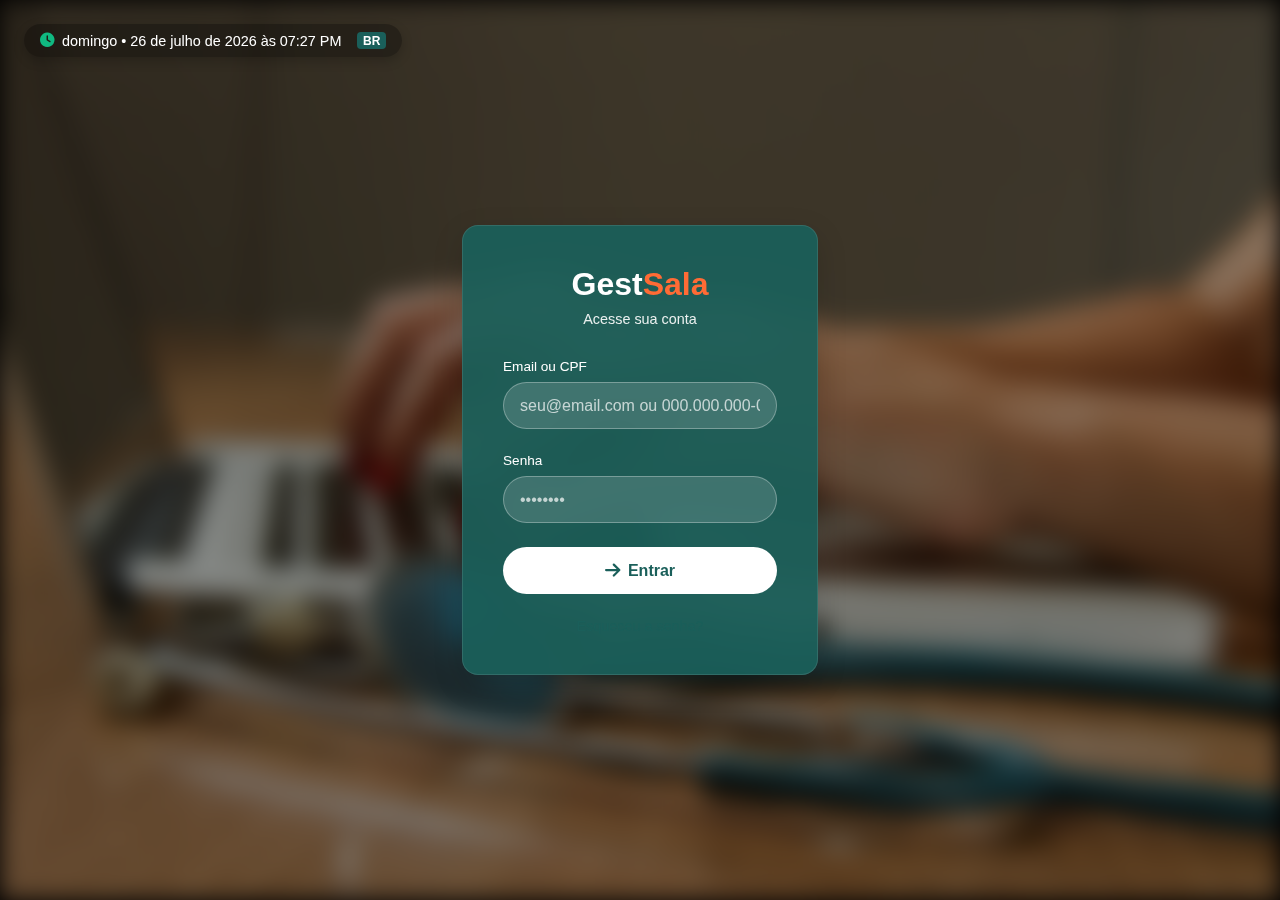
<file: index.html>
<!DOCTYPE html>
<html lang="pt-BR">
<head>
  <meta charset="UTF-8" />
  <title>GestSala - Login</title>
  <link rel="stylesheet" href="https://cdnjs.cloudflare.com/ajax/libs/font-awesome/6.5.0/css/all.min.css" />
  <link rel="stylesheet" href="./src/style/login.css">

  <!-- BLOQUEIO MOBILE -->
<meta name="viewport" content="width=1200, initial-scale=1.0, maximum-scale=1.0, user-scalable=no" />
<script>
  // Detecta mobile
  if (/Mobi|Android|iPhone|iPad|iPod|BlackBerry|IEMobile|Opera Mini/i.test(navigator.userAgent) || window.innerWidth < 1024) {
    document.documentElement.innerHTML = `
      <!DOCTYPE html>
      <html lang="pt-BR">
      <head>
        <meta charset="UTF-8" />
        <title>GestSala - Acesso Restrito</title>
        <link rel="stylesheet" href="https://cdnjs.cloudflare.com/ajax/libs/font-awesome/6.5.0/css/all.min.css" />
        <style>
          :root {
            --primary: #1a5f5a;
            --primary-dark: #134743;
            --danger: #dc2626;
            --warning: #f59e0b;
            --success: #10b981;
            --border: #e2e8f0;
            --card-bg: #ffffff;
            --bg: #f8fafc;
            --text: #1e293b;
            --text-light: #64748b;
            --radius: 12px;
            --shadow: 0 4px 12px rgba(0,0,0,0.08);
          }
          * { margin:0; padding:0; box-sizing:border-box; }
          body {
            font-family: 'Segoe UI', Tahoma, Geneva, Verdana, sans-serif;
            background: linear-gradient(135deg, #f0f9f8 0%, #e0f2f1 100%);
            color: var(--text);
            height: 100vh;
            display: flex;
            align-items: center;
            justify-content: center;
            padding: 1rem;
            text-align: center;
          }
          .error-container {
            background: var(--card-bg);
            padding: 2.5rem 2rem;
            border-radius: var(--radius);
            box-shadow: var(--shadow);
            max-width: 500px;
            width: 100%;
          }
          .error-icon {
            font-size: 4rem;
            color: var(--danger);
            margin-bottom: 1rem;
          }
          .error-title {
            font-size: 1.8rem;
            font-weight: 700;
            margin-bottom: 1rem;
            color: var(--primary-dark);
          }
          .error-message {
            font-size: 1.1rem;
            color: var(--text-light);
            margin-bottom: 1.5rem;
            line-height: 1.6;
          }
          .error-actions {
            display: flex;
            gap: 1rem;
            justify-content: center;
            flex-wrap: wrap;
          }
          .btn {
            padding: 0.75rem 1.5rem;
            border: none;
            border-radius: 8px;
            font-weight: 600;
            cursor: pointer;
            transition: all 0.2s;
            text-decoration: none;
            display: inline-block;
          }
          .btn-primary {
            background: var(--primary);
            color: white;
          }
          .btn-primary:hover {
            background: var(--primary-dark);
            transform: translateY(-2px);
          }
          .btn-secondary {
            background: #e2e8f0;
            color: var(--text);
          }
          .btn-secondary:hover {
            background: #cbd5e1;
          }
          .footer-note {
            margin-top: 2rem;
            font-size: 0.85rem;
            color: var(--text-light);
          }
          @media (min-width: 1024px) {
            body { display: none; }
          }
        </style>
      </head>
      <body>
        <div class="error-container">
          <div class="error-icon">
            <i class="fas fa-mobile-alt"></i>
          </div>
          <div class="error-title">Acesso Restrito</div>
          <div class="error-message">
            O <strong>GestSala</strong> foi projetado <strong>exclusivamente para computadores (desktop)</strong>.<br>
            Não é possível acessar pelo celular ou tablet.
          </div>
          <div class="error-actions">
            <a href="javascript:location.reload()" class="btn btn-secondary">
              <i class="fas fa-redo"></i> Tentar Novamente
            </a>
            <a href="#" class="btn btn-primary" onclick="alert('Entre em contato com o suporte técnico.')">
              <i class="fas fa-headset"></i> Suporte
            </a>
          </div>
          <div class="footer-note">
            Use um computador com resolução mínima de 1024px
          </div>
        </div>
      </body>
      </html>
    `;
  }
</script>
</head>
<body>

  <!-- Fundo desfocado -->
  <div class="bg-blur"></div>

  <!-- User Info (Relógio + Bandeira) -->
  <div class="user-info-top">
    <div class="live-clock">
      <i class="fas fa-clock"></i>
      <span id="current-time">Carregando...</span>
    </div>
    <span class="country-flag">BR</span>
  </div>

  <!-- Card de Login -->
  <div class="login-container">
    <div class="login-card">
      <div class="logo">Gest<span>Sala</span></div>
      <div class="subtitle">Acesse sua conta</div>

      <form id="login-form">
        <div class="form-group">
          <label class="form-label">Email ou CPF</label>
          <input type="text" id="login-input" class="form-input" placeholder="seu@email.com ou 000.000.000-00" required>
        </div>

        <div class="form-group">
          <label class="form-label">Senha</label>
          <input type="password" id="senha-input" class="form-input" placeholder="••••••••" required>
        </div>

        <button type="submit" class="btn-login">
          <i class="fas fa-arrow-right"></i> Entrar
        </button>
      </form>

      <div class="login-footer">
        <a href="#" onclick="alert('Entre em contato com o administrador.')">Esqueceu a senha?</a>
      </div>
    </div>
  </div>

  <!-- MODAL -->
  <div class="modal-overlay" id="modal">
    <div class="modal">
      <div class="modal-header">
        <button class="btn-close" onclick="closeModal()">×</button>
        <div class="modal-icon" id="modal-icon">
          <i class="fas fa-check"></i>
        </div>
        <div class="modal-title" id="modal-title">Sucesso!</div>
      </div>
      <div class="modal-body" id="modal-message">
        Login realizado com sucesso!
      </div>
      <div class="modal-footer">
        <button class="btn-modal" onclick="closeModal()">OK</button>
      </div>
    </div>
  </div>

  <!-- JavaScript -->
  <script src="./src/scripts/login.js"></script>
</body>
</html>
</file>
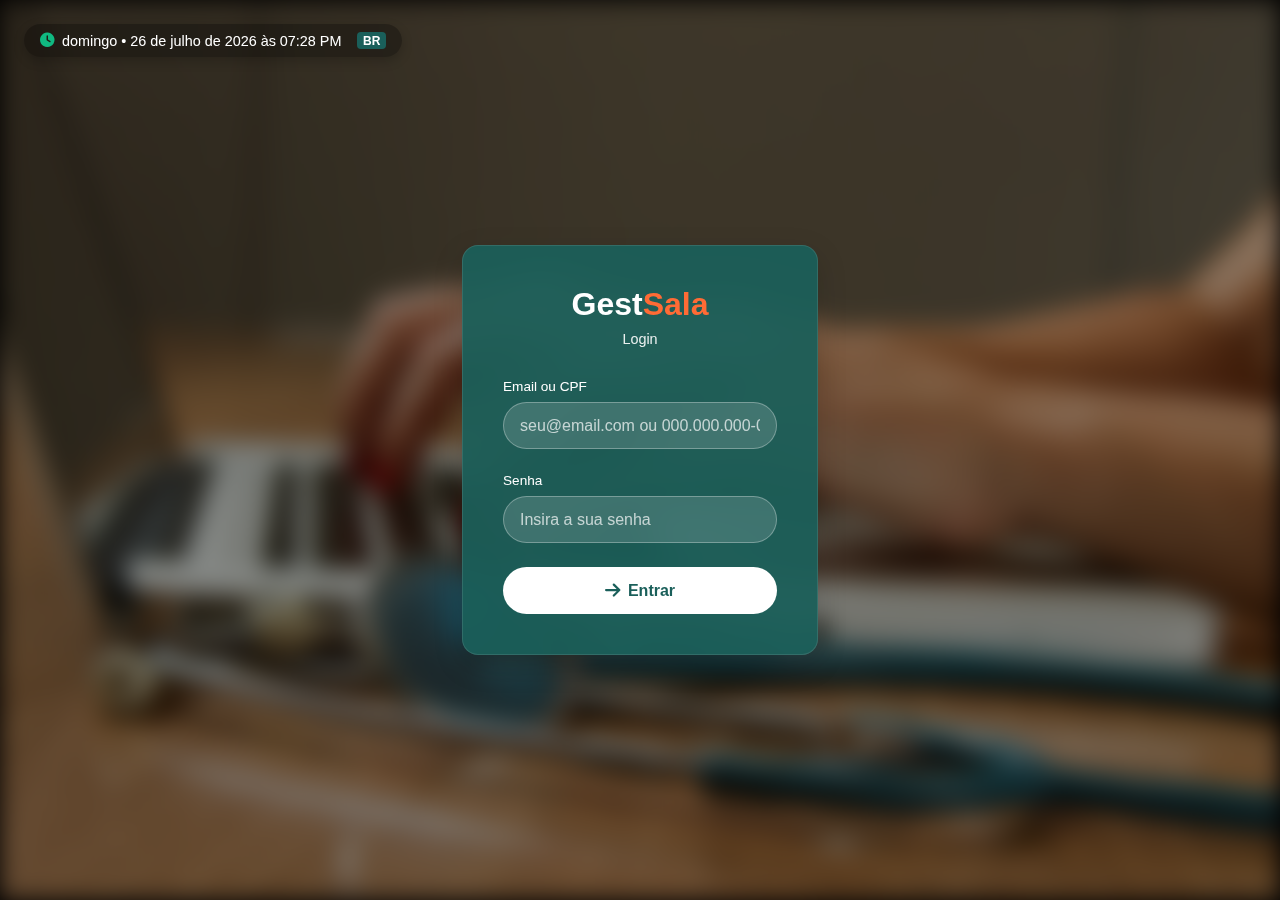
<file: login.html>
<!DOCTYPE html>
<html lang="pt-BR">
<head>
  <meta charset="UTF-8" />
  <meta name="viewport" content="width=device-width, initial-scale=1.0"/>
  <title>GestSala - Login</title>
  <link rel="stylesheet" href="https://cdnjs.cloudflare.com/ajax/libs/font-awesome/6.5.0/css/all.min.css"/>
  <link rel="stylesheet" href="./src/style/login.css">
</head>
<body>

  <!-- Fundo desfocado -->
  <div class="bg-blur"></div>

  <!-- User Info -->
  <div class="user-info-top">
    <div class="live-clock">
      <i class="fas fa-clock"></i>
      <span id="current-time">November 10, 2025 11:48 AM -03</span>
    </div>
    <span class="country-flag">BR</span>
  </div>

  <!-- Card de Login -->
  <div class="login-container">
    <div class="login-card">
      <div class="logo">Gest<span>Sala</span></div>
      <div class="subtitle">Login</div>

      <form id="login-form">
        <div class="form-group">
          <label class="form-label">Email ou CPF</label>
          <input type="text" class="form-input" placeholder="seu@email.com ou 000.000.000-00" >
        </div>

        <div class="form-group">
          <label class="form-label">Senha</label>
          <input type="password" class="form-input" placeholder="Insira a sua senha">
        </div>

        <button type="submit" class="btn-login">
          <i class="fas fa-arrow-right"></i> Entrar
        </button>
      </form>
    </div>
  </div>

  <!-- MODAL PERSONALIZADO -->
  <div class="modal-overlay" id="modal">
    <div class="modal">
      <div class="modal-header">
        <button class="btn-close" onclick="closeModal()">×</button>
        <div class="modal-icon" id="modal-icon">
          <i class="fas fa-check"></i>
        </div>
        <div class="modal-title" id="modal-title">Sucesso!</div>
      </div>
      <div class="modal-body" id="modal-message">
        Login realizado com sucesso!
      </div>
      <div class="modal-footer">
        <button class="btn-modal" onclick="closeModal()">OK</button>
      </div>
    </div>
  </div>

  <!-- JavaScript -->
  <script src="./src/scripts/login.js"></script>
</body>
</html>
</file>
<file: src/style/login.css>
:root {
    --primary: #1a5f5a;
    --primary-dark: #134b46;
    --accent: #ff6b35;
    --success: #10b981;
    --danger: #ef4444;
    --bg-light: #f8fafc;
    --text: #2d3748;
    --text-light: #718096;
    --shadow: 0 10px 30px rgba(0, 0, 0, 0.15);
    --radius: 16px;
    --transition: all 0.3s ease;
}

* {
    margin: 0;
    padding: 0;
    box-sizing: border-box;
    font-family: 'Segoe UI', Tahoma, Geneva, Verdana, sans-serif;
}

body {
    background: #000;
    color: white;
    min-height: 100vh;
    display: flex;
    align-items: center;
    justify-content: center;
    position: relative;
    overflow: hidden;
}

/* Fundo desfocado */
.bg-blur {
    position: absolute;
    top: 0;
    left: 0;
    right: 0;
    bottom: 0;
    background: url('../img/image.jpg') no-repeat center center;
    background-size: cover;
    filter: blur(12px);
    z-index: 1;
}

.bg-blur::after {
    content: '';
    position: absolute;
    top: 0;
    left: 0;
    right: 0;
    bottom: 0;
    background: rgba(0, 0, 0, 0.4);
    z-index: 2;
}

/* User Info */
.user-info-top {
    position: absolute;
    top: 1.5rem;
    left: 1.5rem;
    display: flex;
    align-items: center;
    gap: 1rem;
    font-size: 0.9rem;
    color: white;
    z-index: 10;
    background: rgba(0, 0, 0, 0.3);
    padding: 0.5rem 1rem;
    border-radius: 50px;
    backdrop-filter: blur(8px);
    box-shadow: 0 4px 12px rgba(0, 0, 0, 0.2);
}

.live-clock {
    display: flex;
    align-items: center;
    gap: 0.5rem;
}

.live-clock i {
    color: var(--success);
}

.country-flag {
    background: var(--primary);
    color: white;
    padding: 0.1rem 0.35rem;
    border-radius: 4px;
    font-weight: 600;
    font-size: 0.75rem;
}

/* Login Container */
.login-container {
    position: relative;
    z-index: 10;
    width: 100%;
    max-width: 420px;
    padding: 2rem;
}

.login-card {
    background: rgba(26, 95, 90, 0.92);
    backdrop-filter: blur(16px);
    -webkit-backdrop-filter: blur(16px);
    color: white;
    padding: 2.5rem;
    border-radius: var(--radius);
    box-shadow: var(--shadow);
    text-align: center;
    border: 1px solid rgba(255, 255, 255, 0.1);
}

.logo {
    font-size: 2rem;
    font-weight: 700;
    margin-bottom: 0.5rem;
}

.logo span {
    color: var(--accent);
}

.subtitle {
    font-size: 0.9rem;
    opacity: 0.9;
    margin-bottom: 2rem;
}

.form-group {
    margin-bottom: 1.5rem;
    text-align: left;
}

.form-label {
    display: block;
    font-size: 0.85rem;
    margin-bottom: 0.5rem;
    font-weight: 500;
}

.form-input {
    width: 100%;
    padding: 0.85rem 1rem;
    border: 1.5px solid rgba(255, 255, 255, 0.3);
    border-radius: 50px;
    background: rgba(255, 255, 255, 0.15);
    color: white;
    font-size: 1rem;
    transition: var(--transition);
}

.form-input::placeholder {
    color: rgba(255, 255, 255, 0.7);
}

.form-input:focus {
    outline: none;
    border-color: white;
    background: rgba(255, 255, 255, 0.25);
    box-shadow: 0 0 0 3px rgba(255, 255, 255, 0.2);
}

.btn-login {
    width: 100%;
    padding: 0.9rem;
    background: white;
    color: var(--primary);
    border: none;
    border-radius: 50px;
    font-weight: 700;
    font-size: 1rem;
    cursor: pointer;
    display: flex;
    align-items: center;
    justify-content: center;
    gap: 0.5rem;
    transition: var(--transition);
    margin-top: 1rem;
}

.btn-login:hover {
    background: #f1f5f9;
    transform: translateY(-2px);
    box-shadow: 0 8px 20px rgba(0, 0, 0, 0.2);
}

.btn-login i {
    font-size: 1.1rem;
}

/* === MODAL PERSONALIZADO === */
.modal-overlay {
    position: fixed;
    top: 0;
    left: 0;
    right: 0;
    bottom: 0;
    background: rgba(0, 0, 0, 0.7);
    display: flex;
    align-items: center;
    justify-content: center;
    z-index: 1000;
    opacity: 0;
    visibility: hidden;
    transition: all 0.3s ease;
    backdrop-filter: blur(5px);
}

.modal-overlay.show {
    opacity: 1;
    visibility: visible;
}

.modal {
    background: white;
    color: var(--text);
    width: 90%;
    max-width: 400px;
    border-radius: var(--radius);
    box-shadow: 0 15px 40px rgba(0, 0, 0, 0.2);
    overflow: hidden;
    transform: scale(0.8);
    transition: transform 0.3s ease;
}

.modal-overlay.show .modal {
    transform: scale(1);
}

.modal-header {
    padding: 1.5rem;
    text-align: center;
    position: relative;
}

.modal-icon {
    width: 60px;
    height: 60px;
    border-radius: 50%;
    display: flex;
    align-items: center;
    justify-content: center;
    margin: 0 auto 1rem;
    font-size: 1.8rem;
    color: white;
}

.modal-icon.success {
    background: var(--success);
}

.modal-icon.error {
    background: var(--danger);
}

.modal-title {
    font-size: 1.3rem;
    font-weight: 600;
    color: var(--primary-dark);
}

.modal-body {
    padding: 0 1.5rem 1.5rem;
    text-align: center;
    color: var(--text-light);
    font-size: 0.95rem;
}

.modal-footer {
    padding: 1rem 1.5rem;
    text-align: center;
    border-top: 1px solid var(--border);
}

.btn-modal {
    background: var(--primary);
    color: white;
    border: none;
    padding: 0.75rem 2rem;
    border-radius: 50px;
    font-weight: 600;
    cursor: pointer;
    transition: var(--transition);
}

.btn-modal:hover {
    background: var(--primary-dark);
    transform: translateY(-2px);
}

.btn-close {
    position: absolute;
    top: 1rem;
    right: 1rem;
    background: none;
    border: none;
    font-size: 1.3rem;
    color: var(--text-light);
    cursor: pointer;
    transition: var(--transition);
}

.btn-close:hover {
    color: var(--text);
}

.login-footer {
  margin-top: 1.5rem;
  text-align: center;
  font-size: 0.9rem;
}

.login-footer a {
  color: var(--primary);
  text-decoration: none;
  font-weight: 500;
}

.login-footer a:hover {
  text-decoration: underline;
}

.modal-icon.warning { background: #fef3c7; }
.modal-icon.success { background: #d1fae5; }

/* Responsividade */
@media (max-width: 576px) {

    .login-card,
    .modal {
        padding: 1.5rem;
    }

    .logo {
        font-size: 1.8rem;
    }

    .user-info-top {
        flex-direction: column;
        align-items: flex-start;
        gap: 0.3rem;
        font-size: 0.8rem;
    }
}
</file>
